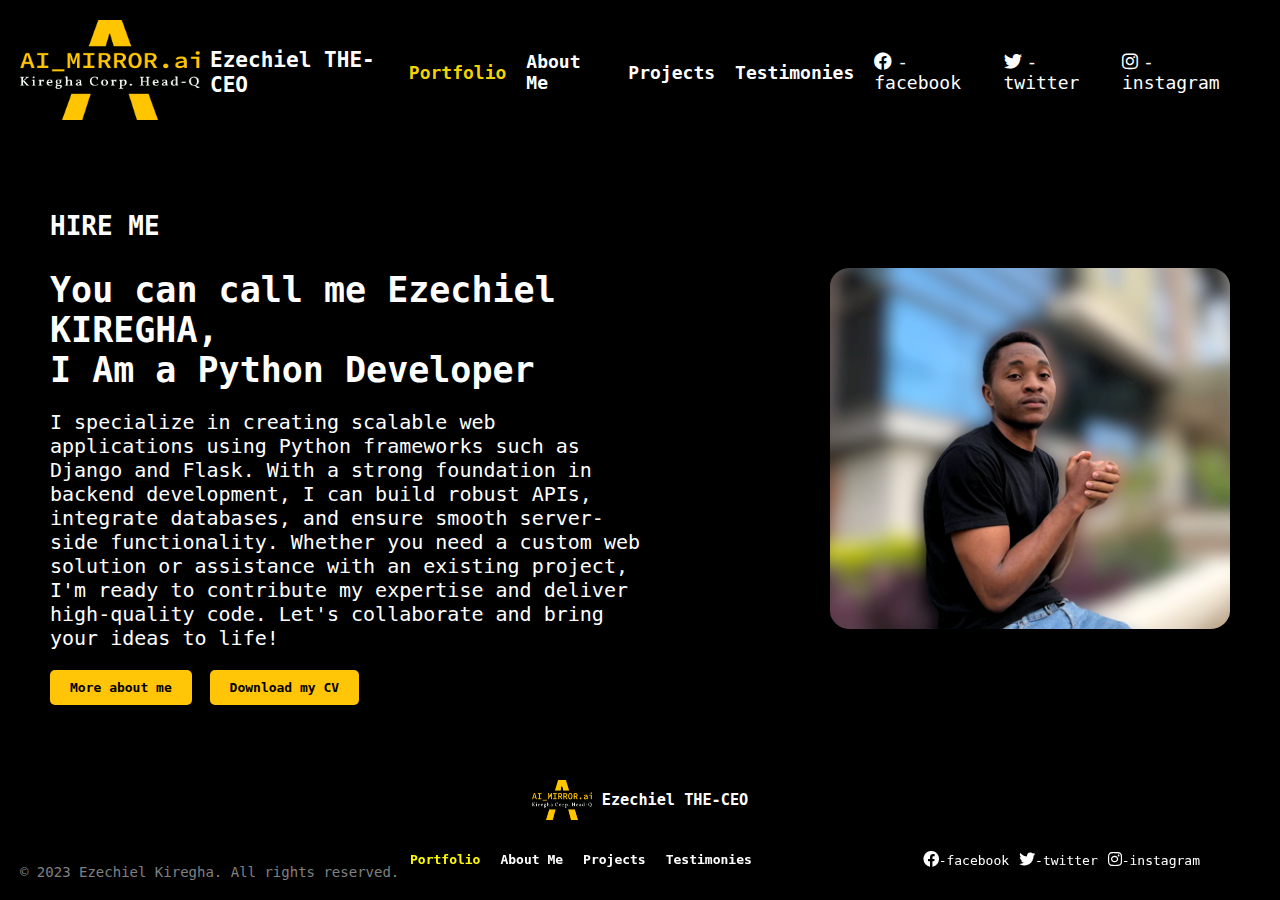
<file: index.html>
<!DOCTYPE html>
<html lang="en">
<head>
    <meta charset="UTF-8">
    <meta name="viewport" content="width=device-width, initial-scale=1.0">
    <title>Ezechiel Kiregha - Portfolio</title>
    <link rel="stylesheet" type="text/css" href="css/styles.css">
    <link rel="stylesheet" href="https://cdnjs.cloudflare.com/ajax/libs/font-awesome/6.0.0-beta3/css/all.min.css">
</head>
<body>
    <nav>
        <ul class="logo-nav">
            <li class="logo"><a href="index.html"><img src="img/bg-logo.png" alt="Python Logo"></a></li>
            <li class="logo-text"><a href="index.html"><H3>Ezechiel THE-CEO</H3></a></li>
        </ul>
        <ul class="main-nav">
            <li class="active"><a href="index.html">Portfolio</a></li>
            <li><a href="about.html">About Me</a></li>
            <li><a href="projects.html">Projects</a></li>
            <li><a href="testimonies.html">Testimonies</a></li>
        </ul>
        <ul class="social-links">
            <li><a href="#"><i class="fab fa-facebook"></i>-facebook</a></li>
            <li><a href="#"><i class="fab fa-twitter"></i>-twitter</a></li>
            <li><a href="#"><i class="fab fa-instagram"></i>-instagram</a></li>
        </ul>
    </nav>
    <main>
        <section id="welcome">
            <div class="welcome-text">
                <h1>HIRE ME</h1>
                <h2>You can call me Ezechiel KIREGHA,<br> I Am a Python Developer</h2>
                <p>I specialize in creating scalable web applications using Python frameworks such as Django and Flask. 
                    With a strong foundation in backend development,
                    I can build robust APIs, integrate databases, and ensure smooth server-side functionality.
                    Whether you need a custom web solution or assistance with an existing project, 
                    I'm ready to contribute my expertise and deliver high-quality code. 
                    Let's collaborate and bring your ideas to life!</p>
                <div class="buttons">
                    <a href="about.html" class="btn">More about me</a>
                    <a href="#" class="btn download">Download my CV</a>
                </div>
            </div>
        <div class="my-picture">
            <img src="img/dev3.png" alt="Profile Picture">
        </div>
        </section>
    </main>
    <footer class="footer-1">
        <div class="footer-left">
          <img src="img/bg-logo.png" alt="Python Logo">
          <H3>Ezechiel THE-CEO</H3>
        </div>
      </footer>
      <main>
        <section id="footer-nav">
            <div class="footer-container">
              <ul class="footer-tabs">
                <li class="active"><a href="index.html">Portfolio</a></li>
                <li><a href="about.html">About Me</a></li>
                <li><a href="projects.html">Projects</a></li>
                <li><a href="testimonies.html">Testimonies</a></li>
              </ul>
              <ul class="foo-links">
                <li><a href="#"><i class="fab fa-facebook"></i>-facebook</a></li>
                <li><a href="#"><i class="fab fa-twitter"></i>-twitter</a></li>
                <li><a href="#"><i class="fab fa-instagram"></i>-instagram</a></li>
              </ul>
            </div>
        </section>
      </main>
      <footer class="footer-2">
        <p class="copyright">© 2023 Ezechiel Kiregha. All rights reserved.</p>
      </footer>
</body>
</html>
</file>
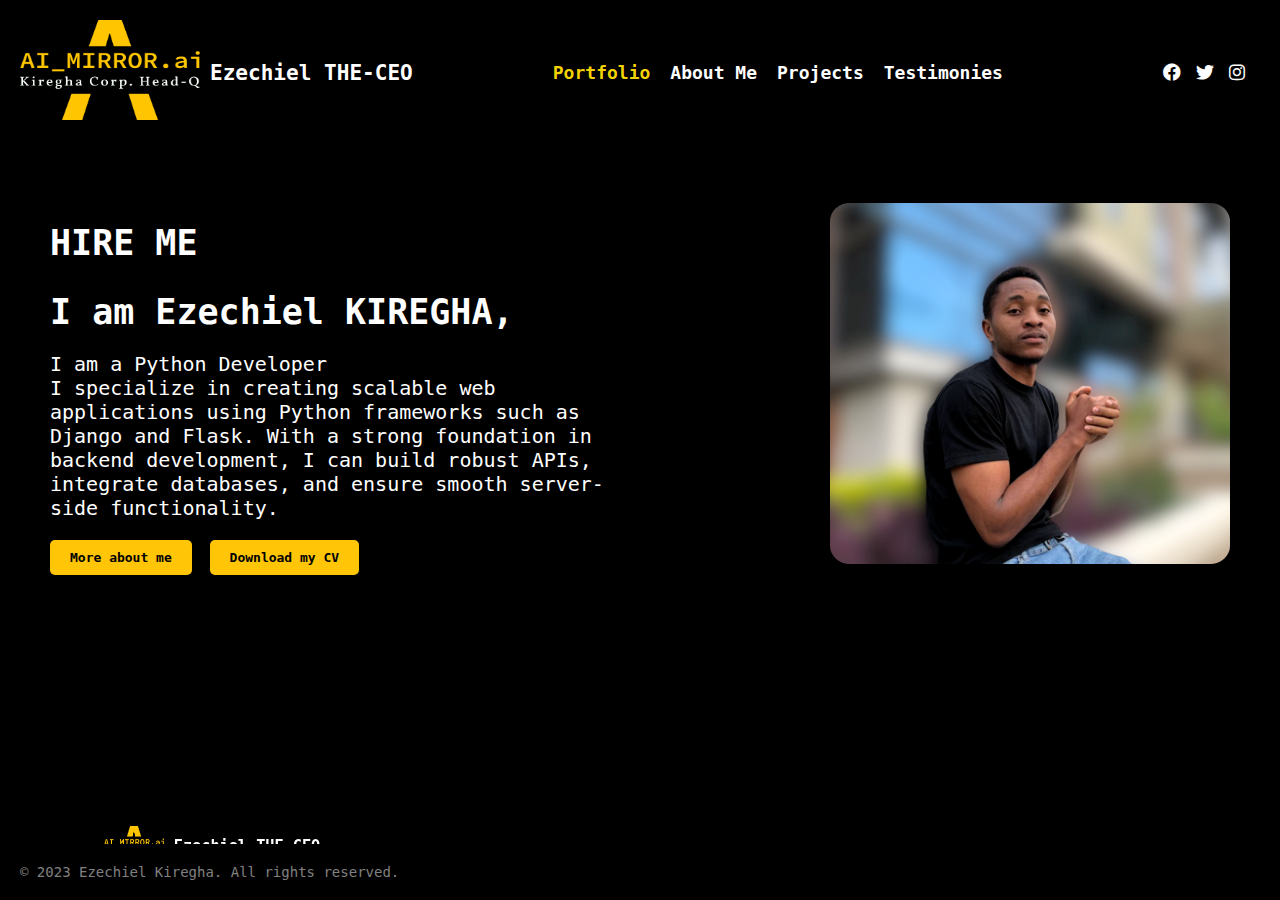
<file: me/index.html>
<!DOCTYPE html>
<html lang="en">
<head>
    <meta charset="UTF-8">
    <meta name="viewport" content="width=device-width, initial-scale=1.0">
    <title>Ezechiel Kiregha - Portfolio</title>
    <link rel="stylesheet" type="text/css" href="css/styles.css">
    <link rel="stylesheet" href="https://cdnjs.cloudflare.com/ajax/libs/font-awesome/6.0.0-beta3/css/all.min.css">
</head>
<body>
    <nav>
        <ul class="logo-nav">
            <li class="logo"><a href="index.html"><img src="img/bg-logo.png" alt="Python Logo"></a></li>
            <li class="logo-text"><a href="index.html"><H3>Ezechiel THE-CEO</H3></a></li>
        </ul>
        <ul class="main-nav">
            <li class="active"><a href="index.html">Portfolio</a></li>
            <li><a href="about.html">About Me</a></li>
            <li><a href="projects.html">Projects</a></li>
            <li><a href="testimonies.html">Testimonies</a></li>
        </ul>
        <ul class="social-links">
            <li><a href="#"><i class="fab fa-facebook"></i></a></li>
            <li><a href="#"><i class="fab fa-twitter"></i></a></li>
            <li><a href="#"><i class="fab fa-instagram"></i></a></li>
        </ul>
    </nav>
    <main>
        <section id="welcome">
            <div class="welcome-text">
                <h2>HIRE ME</h2>
                <h2>I am Ezechiel KIREGHA,</h2>
                <p>I am a Python Developer <br> I specialize in creating scalable web applications using Python frameworks such as Django and Flask. 
                    With a strong foundation in backend development,
                    I can build robust APIs, integrate databases, and ensure smooth server-side functionality.</p>
                <div class="buttons">
                    <a href="about.html" class="btn">More about me</a>
                    <a href="#" class="btn download">Download my CV</a>
                </div>
            </div>
        <div class="my-picture">
            <img src="img/dev3.png" alt="Profile Picture">
        </div>
        </section>
    </main>
    <footer class="foo-1">
        <div class="footer-left">
          <img src="img/bg-logo.png" alt="Python Logo">
          <H3>Ezechiel THE-CEO</H3>
        </div>
    </footer>
    <main>
      <section id="footer-nav">
        <div class="footer-container">
          <ul class="footer-tabs">
            <li class="active"><a href="index.html">Portfolio</a></li>
            <li><a href="about.html">Me</a></li>
            <li><a href="projects.html">Projects</a></li>
            <li><a href="testimonies.html">Testimonies</a></li>
          </ul>
          <ul class="foo-links">
            <li><a href="#"><i class="fab fa-facebook"></i></a></li>
            <li><a href="#"><i class="fab fa-twitter"></i></a></li>
            <li><a href="#"><i class="fab fa-instagram"></i></a></li>
          </ul>
        </div>
      </section>
    </main>
  
    <footer class="foo-2">
      <p class="copyright">© 2023 Ezechiel Kiregha. All rights reserved.</p>
    </footer>
  </body>
</html>
</file>
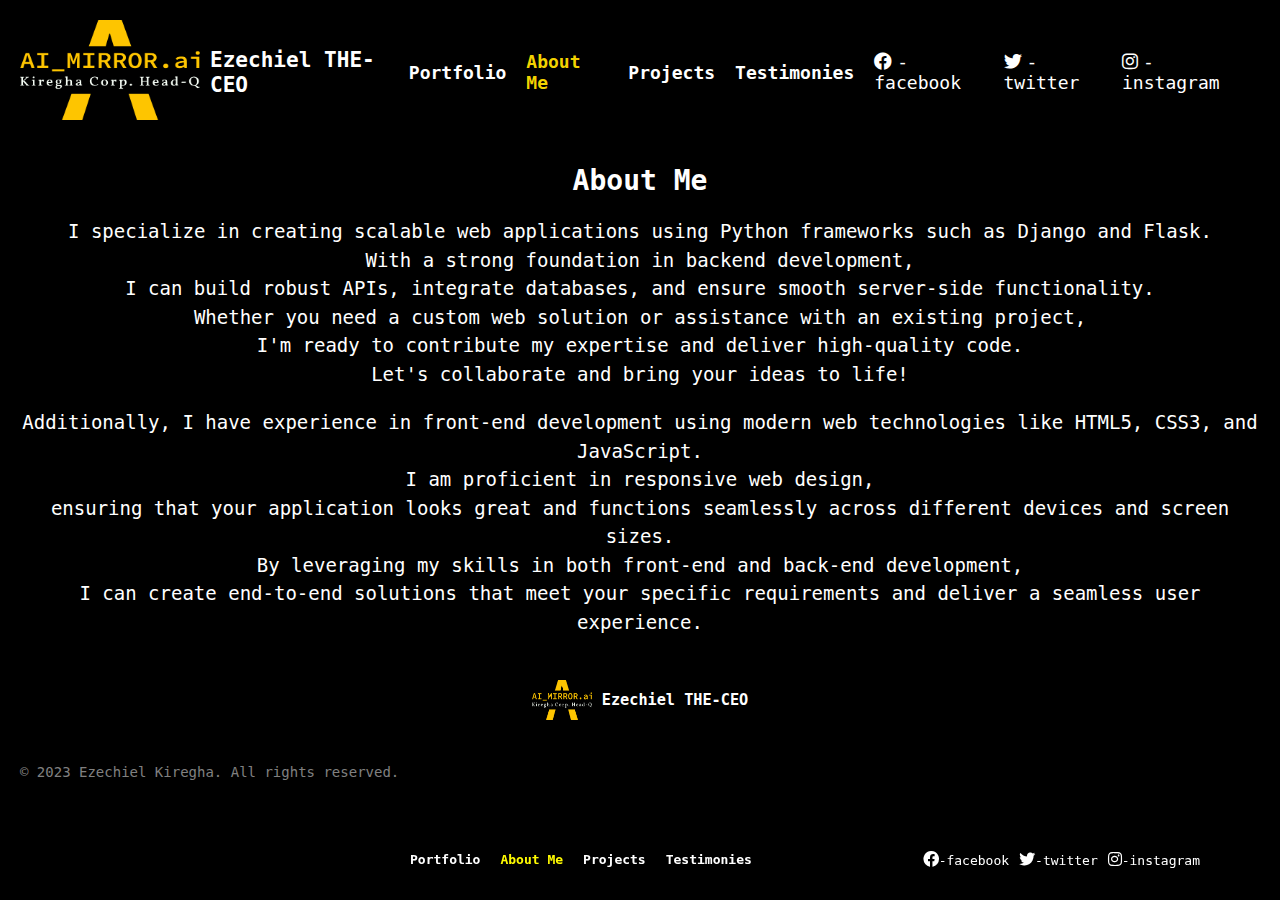
<file: about.html>
<!DOCTYPE html>
<html lang="en">
<head>
    <meta charset="UTF-8">
    <meta name="viewport" content="width=device-width, initial-scale=1.0">
    <title>Ezechiel Kiregha - Portfolio</title>
    <link rel="stylesheet" type="text/css" href="css/styles.css">
    <link rel="stylesheet" href="https://cdnjs.cloudflare.com/ajax/libs/font-awesome/6.0.0-beta3/css/all.min.css">
</head>
<body>
    <nav>
        <ul class="logo-nav">
            <li class="logo"><a href="index.html"><img src="img/bg-logo.png" alt="Python Logo"></a></li>
            <li class="logo-text"><a href="index.html"><H3>Ezechiel THE-CEO</H3></a></li>
        </ul>
        <ul class="main-nav">
            <li ><a href="index.html">Portfolio</a></li>
            <li class="active"><a href="about.html">About Me</a></li>
            <li><a href="projects.html">Projects</a></li>
            <li><a href="testimonies.html">Testimonies</a></li>
        </ul>
        <ul class="social-links">
            <li><a href="#"><i class="fab fa-facebook"></i>-facebook</a></li>
            <li><a href="#"><i class="fab fa-twitter"></i>-twitter</a></li>
            <li><a href="#"><i class="fab fa-instagram"></i>-instagram</a></li>
        </ul>
    </nav>
    <main>
        <div class="about-me">
            <h1>About Me</h1>
            <p class="about-content">
                I specialize in creating scalable web applications using Python frameworks such as Django and Flask.<br>With a strong foundation in backend development, <br>I can build robust APIs, integrate databases, and ensure smooth server-side functionality.<br>Whether you need a custom web solution or assistance with an existing project, <br>I'm ready to contribute my expertise and deliver high-quality code. <br>Let's collaborate and bring your ideas to life!
            </p>
            <p class="about-content">
                Additionally, I have experience in front-end development using modern web technologies like HTML5, CSS3, and JavaScript. <br>I am proficient in responsive web design, <br>ensuring that your application looks great and functions seamlessly across different devices and screen sizes. <br>By leveraging my skills in both front-end and back-end development, <br>I can create end-to-end solutions that meet your specific requirements and deliver a seamless user experience.
            </p>
          </div>
    </main>
    <footer>
        <div class="footer-left">
            <img src="img/bg-logo.png" alt="Python Logo">
            <H3>Ezechiel THE-CEO</H3>
        </div>
    </footer>
    <main>
        <section id="footer-nav">
            <div class="footer-container">
              <ul class="footer-tabs">
                <li><a href="index.html">Portfolio</a></li>
                <li class="active"><a href="about.html">About Me</a></li>
                <li><a href="projects.html">Projects</a></li>
                <li><a href="testimonies.html">Testimonies</a></li>
              </ul>
              <ul class="foo-links">
                <li><a href="#"><i class="fab fa-facebook"></i>-facebook</a></li>
                <li><a href="#"><i class="fab fa-twitter"></i>-twitter</a></li>
                <li><a href="#"><i class="fab fa-instagram"></i>-instagram</a></li>
              </ul>
            </div>
        </section>
      </main>
      
      <footer>
        <p class="copyright">© 2023 Ezechiel Kiregha. All rights reserved.</p>
      </footer>
</body>
</html>
</file>
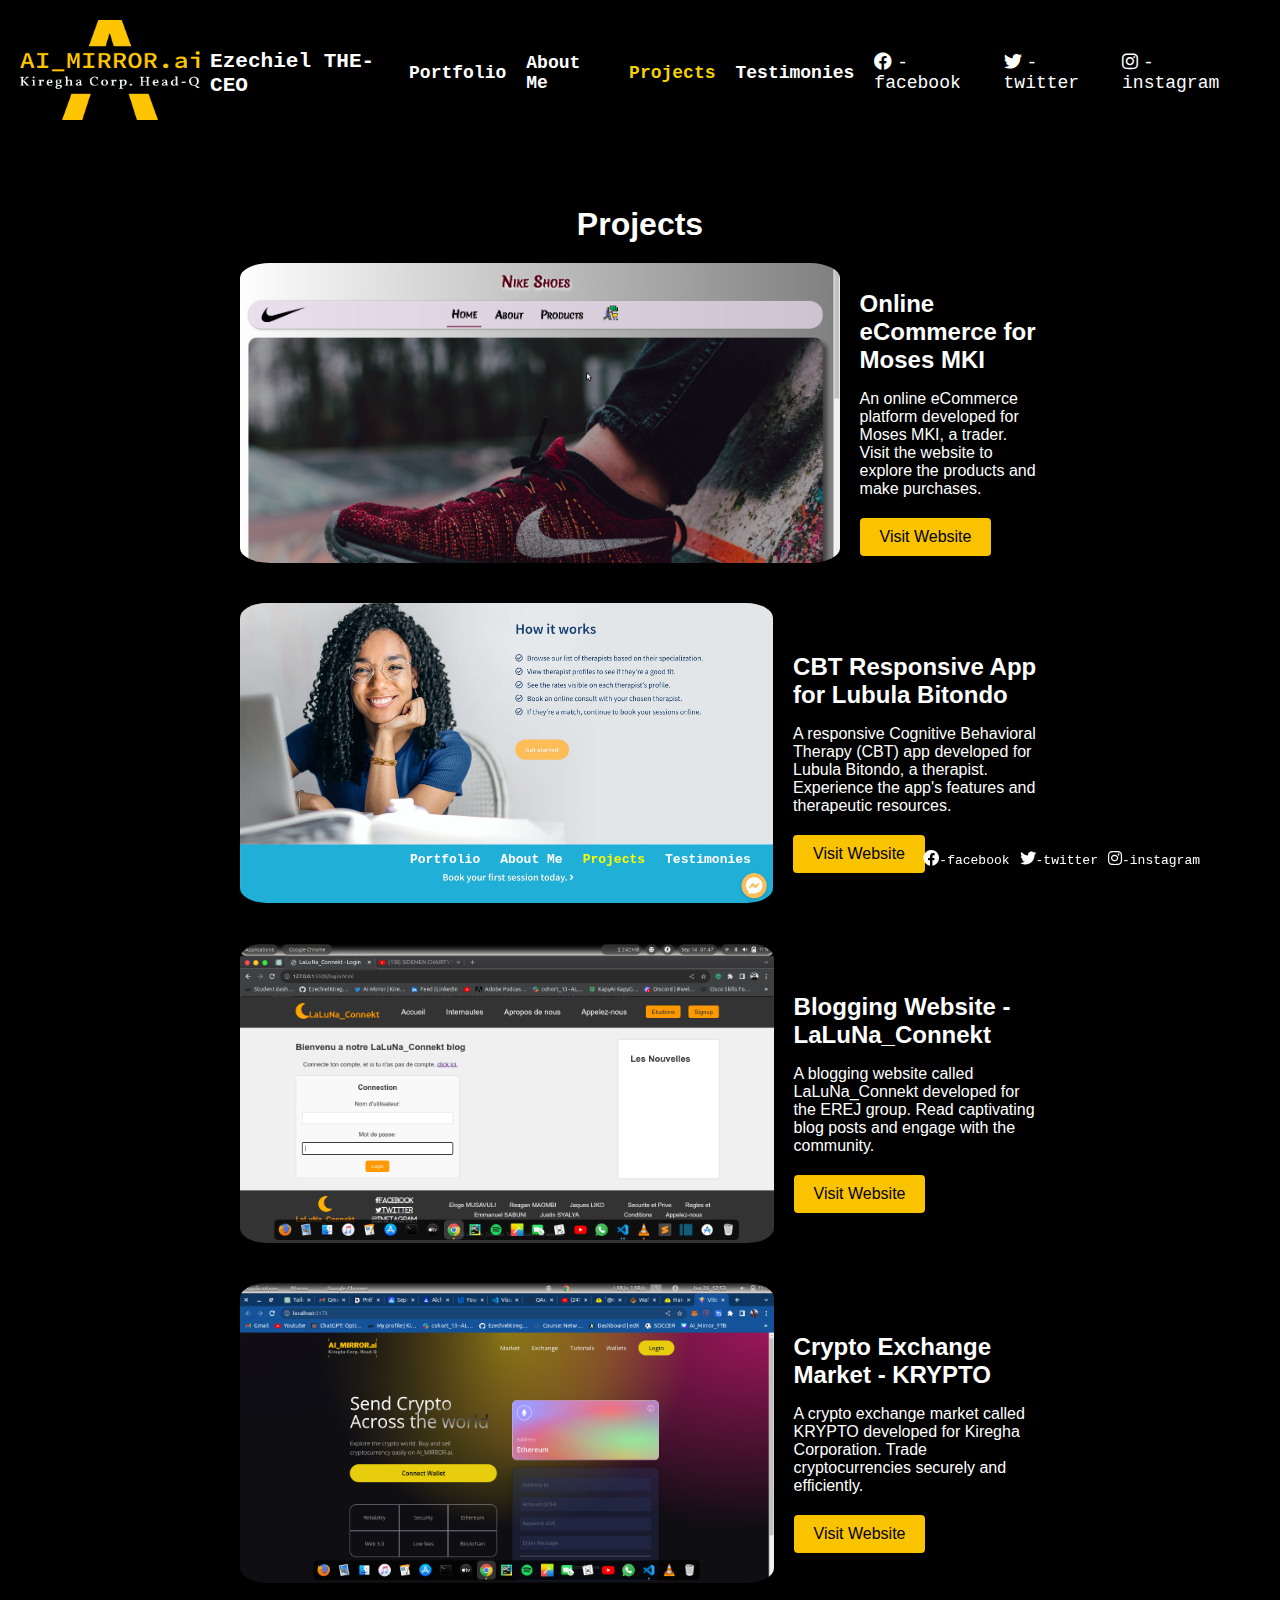
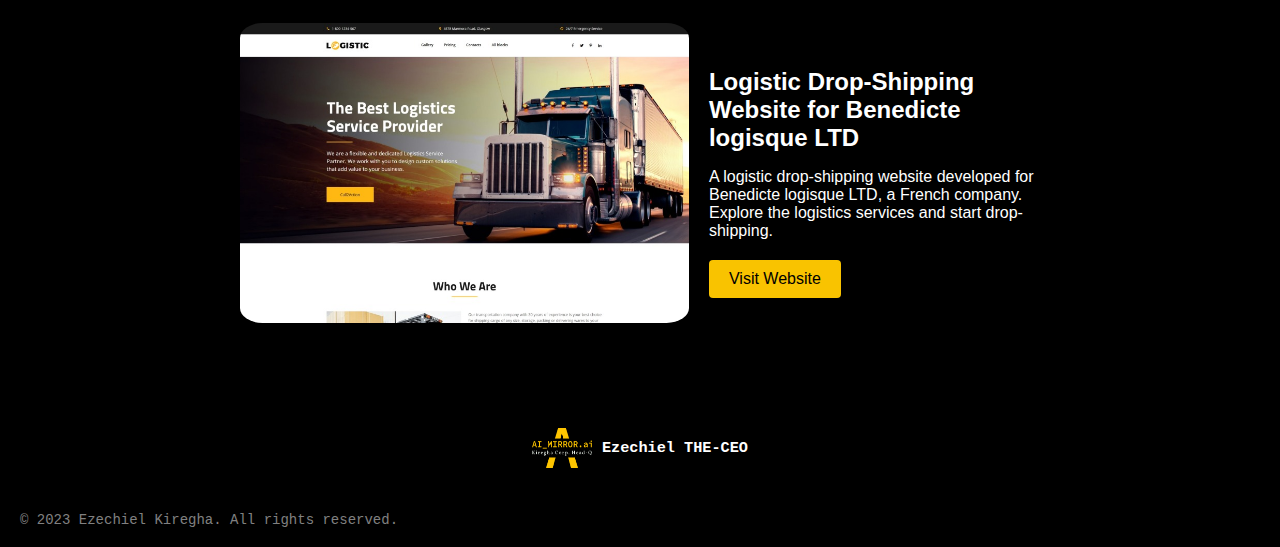
<file: projects.html>
<!DOCTYPE html>
<html lang="en">
<head>
    <meta charset="UTF-8">
    <meta name="viewport" content="width=device-width, initial-scale=1.0">
    <title>Ezechiel Kiregha - Portfolio</title>
    <link rel="stylesheet" type="text/css" href="css/styles.css">
    <link rel="stylesheet" href="https://cdnjs.cloudflare.com/ajax/libs/font-awesome/6.0.0-beta3/css/all.min.css">
</head>
<body>
    <nav>
        <ul class="logo-nav">
            <li class="logo"><a href="index.html"><img src="img/bg-logo.png" alt="Python Logo"></a></li>
            <li class="logo-text"><a href="index.html"><H3>Ezechiel THE-CEO</H3></a></li>
        </ul>
        <ul class="main-nav">
            <li ><a href="index.html">Portfolio</a></li>
            <li><a href="about.html">About Me</a></li>
            <li class="active"><a href="projects.html">Projects</a></li>
            <li><a href="testimonies.html">Testimonies</a></li>
        </ul>
        <ul class="social-links">
            <li><a href="#"><i class="fab fa-facebook"></i>-facebook</a></li>
            <li><a href="#"><i class="fab fa-twitter"></i>-twitter</a></li>
            <li><a href="#"><i class="fab fa-instagram"></i>-instagram</a></li>
        </ul>
    </nav>
    <main class="Main">
        <h1>Projects</h1>
        
        <div class="project">
          <img src="img/mki.png" alt="Moses MKI Project">
          <div class="project-info">
            <h2>Online eCommerce for Moses MKI</h2>
            <p>
              An online eCommerce platform developed for Moses MKI, a trader. Visit the website to explore the products and make purchases.
            </p>
            <a href="#" target="_blank" rel="noopener noreferrer">Visit Website</a>
          </div>
        </div>
        
        <div class="project">
          <img src="img/cbtapp.jpg" alt="Lubula Bitondo Project">
          <div class="project-info">
            <h2>CBT Responsive App for Lubula Bitondo</h2>
            <p>
              A responsive Cognitive Behavioral Therapy (CBT) app developed for Lubula Bitondo, a therapist. Experience the app's features and therapeutic resources.
            </p>
            <a href="#" target="_blank" rel="noopener noreferrer">Visit Website</a>
          </div>
        </div>
        
        <div class="project">
          <img src="img/erej.png" alt="EREJ Project">
          <div class="project-info">
            <h2>Blogging Website - LaLuNa_Connekt</h2>
            <p>
              A blogging website called LaLuNa_Connekt developed for the EREJ group. Read captivating blog posts and engage with the community.
            </p>
            <a href="http://l2iage-groupe2.uaclab.net" target="_blank" rel="noopener noreferrer">Visit Website</a>
          </div>
        </div>
        
        <div class="project">
          <img src="img/krypto.png" alt="Kiregha Corporation Project">
          <div class="project-info">
            <h2>Crypto Exchange Market - KRYPTO</h2>
            <p>
              A crypto exchange market called KRYPTO developed for Kiregha Corporation. Trade cryptocurrencies securely and efficiently.
            </p>
            <a href="#" target="_blank" rel="noopener noreferrer">Visit Website</a>
          </div>
        </div>
        
        <div class="project">
          <img src="img/logistic.jpg" alt="Benedicte logisque LTD Project">
          <div class="project-info">
            <h2>Logistic Drop-Shipping Website for Benedicte logisque LTD</h2>
            <p>
              A logistic drop-shipping website developed for Benedicte logisque LTD, a French company. Explore the logistics services and start drop-shipping.
            </p>
            <a href="#" target="_blank" rel="noopener noreferrer">Visit Website</a>
          </div>
        </div>
        
      </main>
    <footer>
        <div class="footer-left">
            <img src="img/bg-logo.png" alt="Python Logo">
            <H3>Ezechiel THE-CEO</H3>
        </div>
      </footer>
      <main>
        <section id="footer-nav">
            <div class="footer-container">
              <ul class="footer-tabs">
                <li><a href="index.html">Portfolio</a></li>
                <li><a href="about.html">About Me</a></li>
                <li class="active"><a href="#">Projects</a></li>
                <li><a href="testimonies.html">Testimonies</a></li>
              </ul>
              <ul class="foo-links">
                <li><a href="#"><i class="fab fa-facebook"></i>-facebook</a></li>
                <li><a href="#"><i class="fab fa-twitter"></i>-twitter</a></li>
                <li><a href="#"><i class="fab fa-instagram"></i>-instagram</a></li>
              </ul>
            </div>
          </section>
        
        <!-- Rest of your main content goes here -->
      </main>
      
      <footer>
        <p class="copyright">© 2023 Ezechiel Kiregha. All rights reserved.</p>
      </footer>
</body>
</html>
</file>
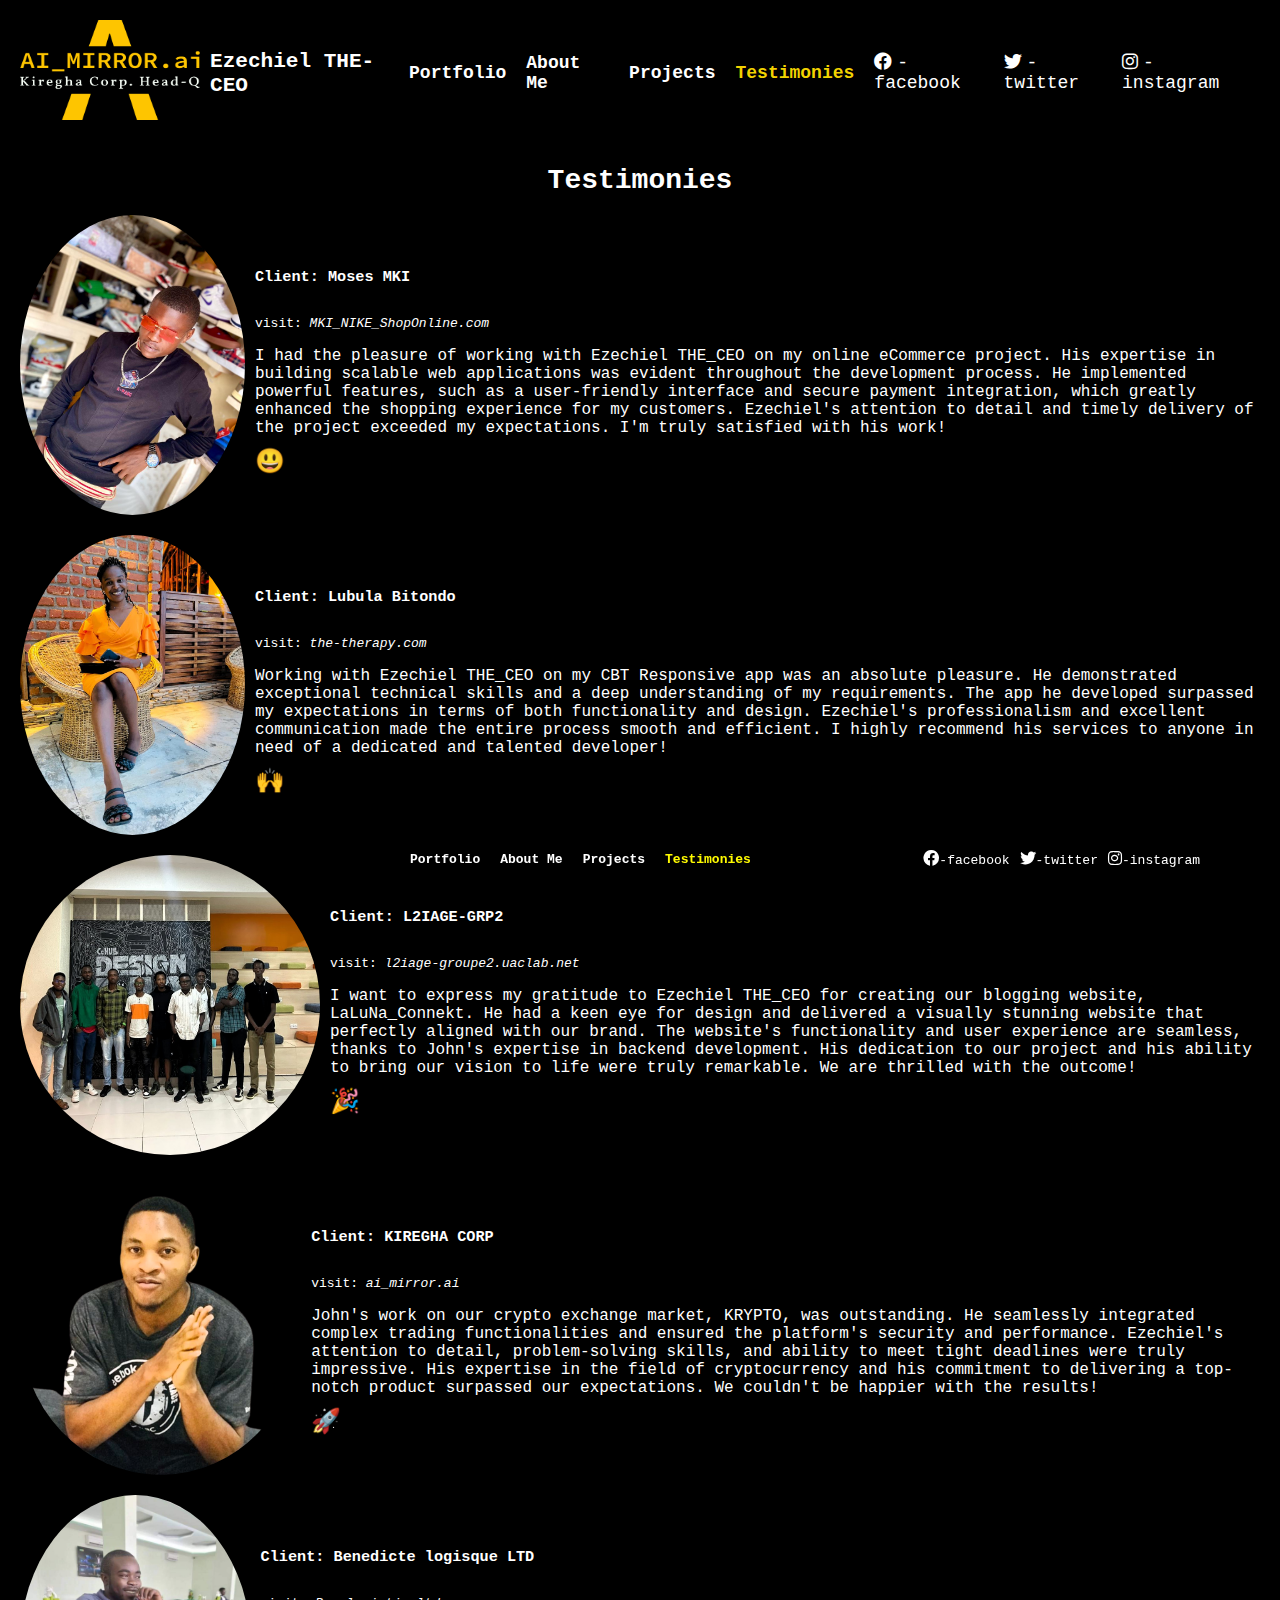
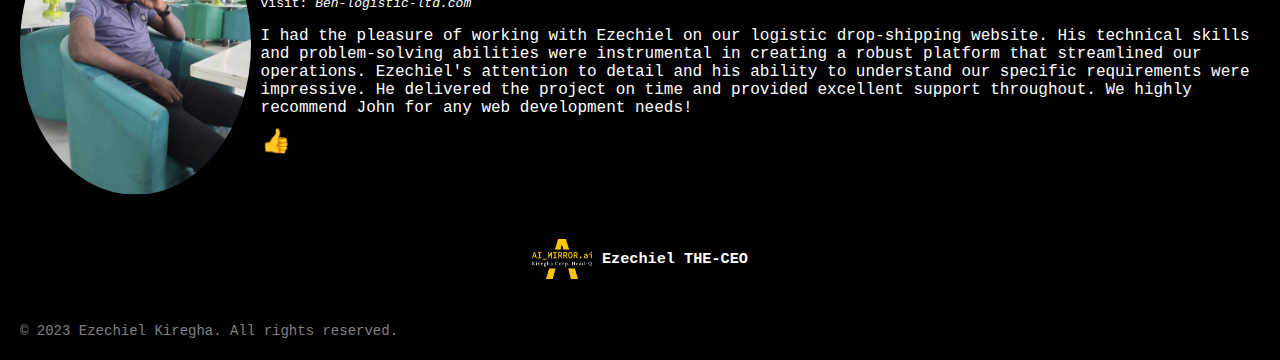
<file: testimonies.html>
<!DOCTYPE html>
<html lang="en">
<head>
    <meta charset="UTF-8">
    <meta name="viewport" content="width=device-width, initial-scale=1.0">
    <title>Ezechiel Kiregha - Portfolio</title>
    <link rel="stylesheet" type="text/css" href="css/styles.css">
    <link rel="stylesheet" href="https://cdnjs.cloudflare.com/ajax/libs/font-awesome/6.0.0-beta3/css/all.min.css">
</head>
<body>
    <nav>
      <ul class="logo-nav">
        <li class="logo"><a href="index.html"><img src="img/bg-logo.png" alt="Python Logo"></a></li>
        <li class="logo-text"><a href="index.html"><H3>Ezechiel THE-CEO</H3></a></li>
      </ul>
      <ul class="main-nav">
          <li ><a href="index.html">Portfolio</a></li>
          <li><a href="about.html">About Me</a></li>
          <li><a href="projects.html">Projects</a></li>
          <li class="active"><a href="testimonies.html">Testimonies</a></li>
      </ul>
      <ul class="social-links">
          <li><a href="#"><i class="fab fa-facebook"></i>-facebook</a></li>
          <li><a href="#"><i class="fab fa-twitter"></i>-twitter</a></li>
          <li><a href="#"><i class="fab fa-instagram"></i>-instagram</a></li>
      </ul>
    </nav>
    <main>
        <div class="testimonies">
          <h1>Testimonies</h1>
          
          <div class="testimonial">
            <img src="img/moses.jpg" alt="Moses MKI">
            <div class="testimonial-content">
              <h3>Client: Moses MKI </h3><br><a href="">visit: <i>MKI_NIKE_ShopOnline.com</i></a>
              <p>
                I had the pleasure of working with Ezechiel THE_CEO on my online eCommerce project. His expertise in building scalable web applications was evident throughout the development process. He implemented powerful features, such as a user-friendly interface and secure payment integration, which greatly enhanced the shopping experience for my customers. Ezechiel's attention to detail and timely delivery of the project exceeded my expectations. I'm truly satisfied with his work!
              </p>
              <div class="feelings">
                <span>😃</span>
              </div>
            </div>
          </div>
          
          <div class="testimonial">
            <img src="img/cbt_lubula.jpg" alt="Micheline EVA">
            <div class="testimonial-content">
              <h3>Client: Lubula Bitondo </h3><br><a href="">visit: <i>the-therapy.com</i></a>
              <p>
                Working with Ezechiel THE_CEO on my CBT Responsive app was an absolute pleasure. He demonstrated exceptional technical skills and a deep understanding of my requirements. The app he developed surpassed my expectations in terms of both functionality and design. Ezechiel's professionalism and excellent communication made the entire process smooth and efficient. I highly recommend his services to anyone in need of a dedicated and talented developer!
              </p>
              <div class="feelings">
                <span>🙌</span>
              </div>
            </div>
          </div>
          
          <div class="testimonial">
            <img src="img/erej.jpg" alt="EREJ">
            <div class="testimonial-content">
              <h3>Client: L2IAGE-GRP2 </h3><br><a href="">visit: <i>l2iage-groupe2.uaclab.net</i></a>
              <p>
                I want to express my gratitude to Ezechiel THE_CEO for creating our blogging website, LaLuNa_Connekt. He had a keen eye for design and delivered a visually stunning website that perfectly aligned with our brand. The website's functionality and user experience are seamless, thanks to John's expertise in backend development. His dedication to our project and his ability to bring our vision to life were truly remarkable. We are thrilled with the outcome!
              </p>
              <div class="feelings">
                <span>🎉</span>
              </div>
            </div>
          </div>
          
          <div class="testimonial">
            <img src="img/dev.png" alt="Kiregha Corporation">
            <div class="testimonial-content">
              <h3>Client: KIREGHA CORP </h3><br><a href="">visit: <i>ai_mirror.ai</i></a>
              <p>
                John's work on our crypto exchange market, KRYPTO, was outstanding. He seamlessly integrated complex trading functionalities and ensured the platform's security and performance. Ezechiel's attention to detail, problem-solving skills, and ability to meet tight deadlines were truly impressive. His expertise in the field of cryptocurrency and his commitment to delivering a top-notch product surpassed our expectations. We couldn't be happier with the results!
              </p>
              <div class="feelings">
                <span>🚀</span>
              </div>
            </div>
          </div>
          
          <div class="testimonial">
            <img src="img/ben_logistic.jpg" alt="Benedicte logisque LTD">
            <div class="testimonial-content">
              <h3>Client: Benedicte logisque LTD</h3><br><a href="">visit: <i>Ben-logistic-ltd.com</i></a>
              <p>
                I had the pleasure of working with Ezechiel on our logistic drop-shipping website. His technical skills and problem-solving abilities were instrumental in creating a robust platform that streamlined our operations. Ezechiel's attention to detail and his ability to understand our specific requirements were impressive. He delivered the project on time and provided excellent support throughout. We highly recommend John for any web development needs!
              </p>
              <div class="feelings">
                <span>👍</span>
              </div>
            </div>
          </div>
          
        </div>
      </main>
    <footer>
        <div class="footer-left">
          <img src="img/bg-logo.png" alt="Python Logo">
          <H3>Ezechiel THE-CEO</H3>
        </div>
      </footer>
      <main>
        <section id="footer-nav">
          <div class="footer-container">
            <ul class="footer-tabs">
              <li><a href="index.html">Portfolio</a></li>
              <li><a href="about.html">About Me</a></li>
              <li><a href="projects.html">Projects</a></li>
              <li class="active"><a href="testimonies.html">Testimonies</a></li>
            </ul>
            <ul class="foo-links">
              <li><a href="#"><i class="fab fa-facebook"></i>-facebook</a></li>
              <li><a href="#"><i class="fab fa-twitter"></i>-twitter</a></li>
              <li><a href="#"><i class="fab fa-instagram"></i>-instagram</a></li>
            </ul>
          </div>
      </section>
        
        <!-- Rest of your main content goes here -->
      </main>
      
      <footer>
        <p class="copyright">© 2023 Ezechiel Kiregha. All rights reserved.</p>
      </footer>
</body>
</html>
</file>
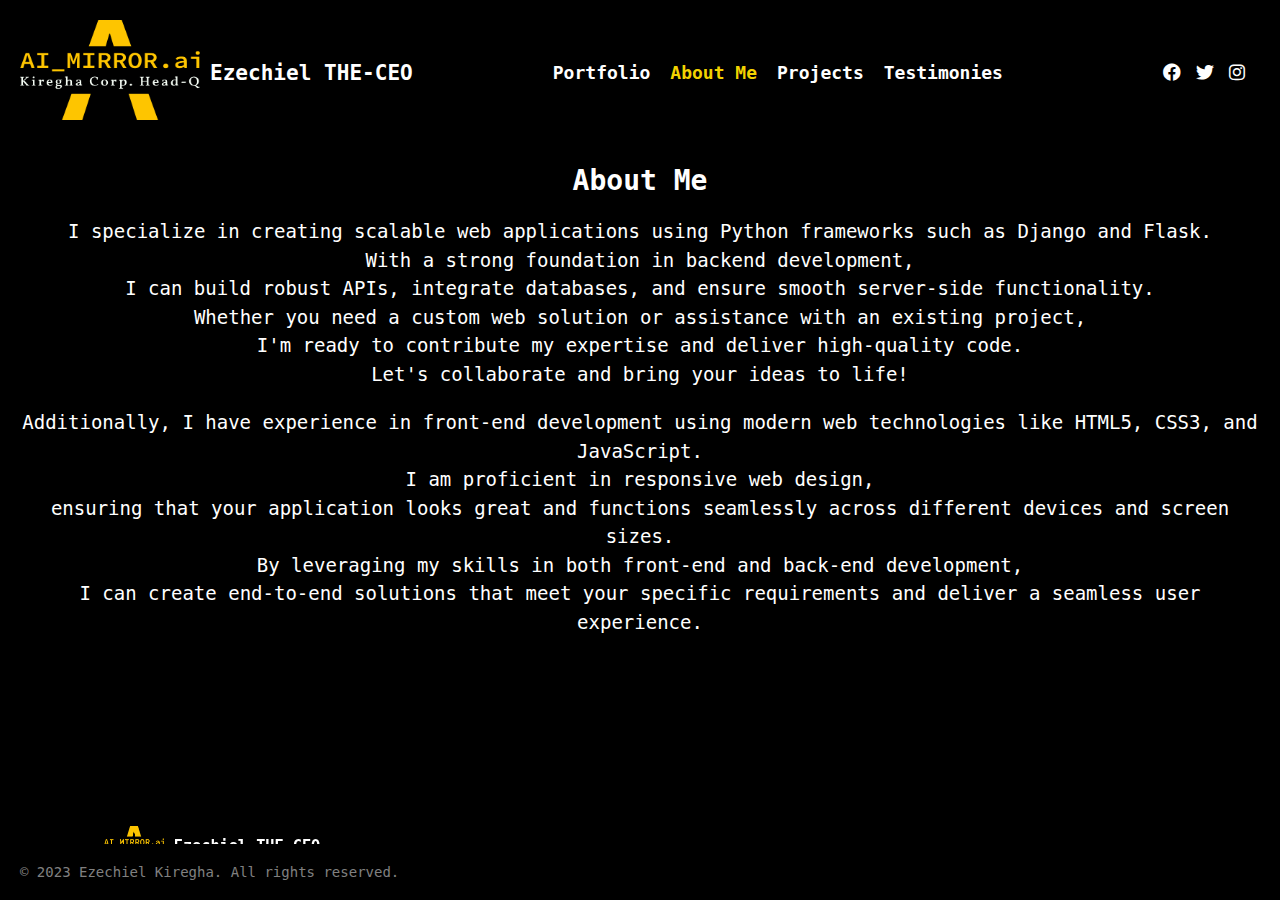
<file: me/about.html>
<!DOCTYPE html>
<html lang="en">
<head>
    <meta charset="UTF-8">
    <meta name="viewport" content="width=device-width, initial-scale=1.0">
    <title>Ezechiel Kiregha - Portfolio</title>
    <link rel="stylesheet" type="text/css" href="css/styles.css">
    <link rel="stylesheet" href="https://cdnjs.cloudflare.com/ajax/libs/font-awesome/6.0.0-beta3/css/all.min.css">
</head>
<body>
    <nav>
        <ul class="logo-nav">
            <li class="logo"><a href="index.html"><img src="img/bg-logo.png" alt="Python Logo"></a></li>
            <li class="logo-text"><a href="index.html"><H3>Ezechiel THE-CEO</H3></a></li>
        </ul>
        <ul class="main-nav">
            <li ><a href="index.html">Portfolio</a></li>
            <li class="active"><a href="about.html">About Me</a></li>
            <li><a href="projects.html">Projects</a></li>
            <li><a href="testimonies.html">Testimonies</a></li>
        </ul>
        <ul class="social-links">
            <li><a href="#"><i class="fab fa-facebook"></i></a></li>
            <li><a href="#"><i class="fab fa-twitter"></i></a></li>
            <li><a href="#"><i class="fab fa-instagram"></i></a></li>
        </ul>
    </nav>
    <main>
        <div class="about-me">
            <h1>About Me</h1>
            <p class="about-content">
                I specialize in creating scalable web applications using Python frameworks such as Django and Flask.<br>With a strong foundation in backend development, <br>I can build robust APIs, integrate databases, and ensure smooth server-side functionality.<br>Whether you need a custom web solution or assistance with an existing project, <br>I'm ready to contribute my expertise and deliver high-quality code. <br>Let's collaborate and bring your ideas to life!
            </p>
            <p class="about-content">
                Additionally, I have experience in front-end development using modern web technologies like HTML5, CSS3, and JavaScript. <br>I am proficient in responsive web design, <br>ensuring that your application looks great and functions seamlessly across different devices and screen sizes. <br>By leveraging my skills in both front-end and back-end development, <br>I can create end-to-end solutions that meet your specific requirements and deliver a seamless user experience.
            </p>
          </div>
    </main>
    <footer class="foo-1">
        <div class="footer-left">
          <img src="img/bg-logo.png" alt="Python Logo">
          <H3>Ezechiel THE-CEO</H3>
        </div>
    </footer>
    <main>
      <section id="footer-nav">
        <div class="footer-container">
          <ul class="footer-tabs">
            <li class="active"><a href="index.html">Portfolio</a></li>
            <li><a href="about.html">Me</a></li>
            <li><a href="projects.html">Projects</a></li>
            <li><a href="testimonies.html">Testimonies</a></li>
          </ul>
          <ul class="foo-links">
            <li><a href="#"><i class="fab fa-facebook"></i></a></li>
            <li><a href="#"><i class="fab fa-twitter"></i></a></li>
            <li><a href="#"><i class="fab fa-instagram"></i></a></li>
          </ul>
        </div>
      </section>
    </main>
  
    <footer class="foo-2">
      <p class="copyright">© 2023 Ezechiel Kiregha. All rights reserved.</p>
    </footer>
</body>
</html>
</file>
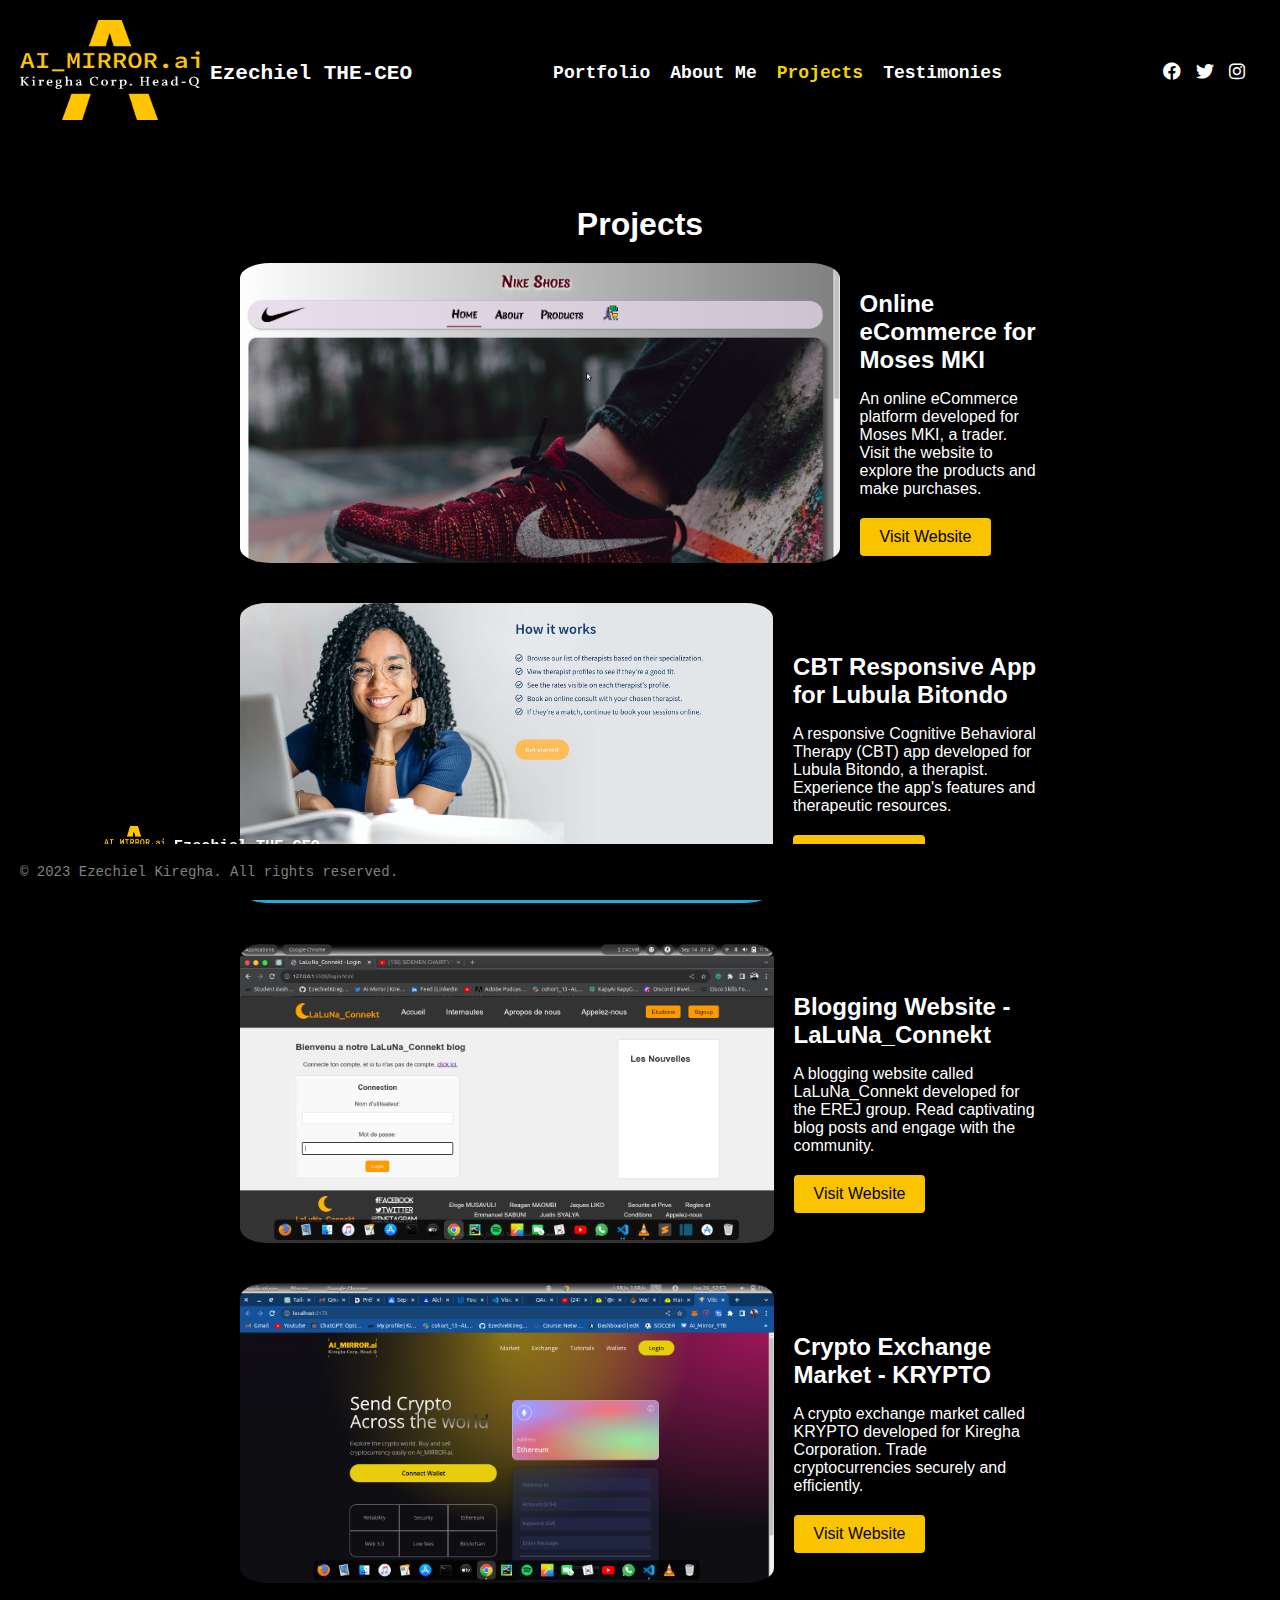
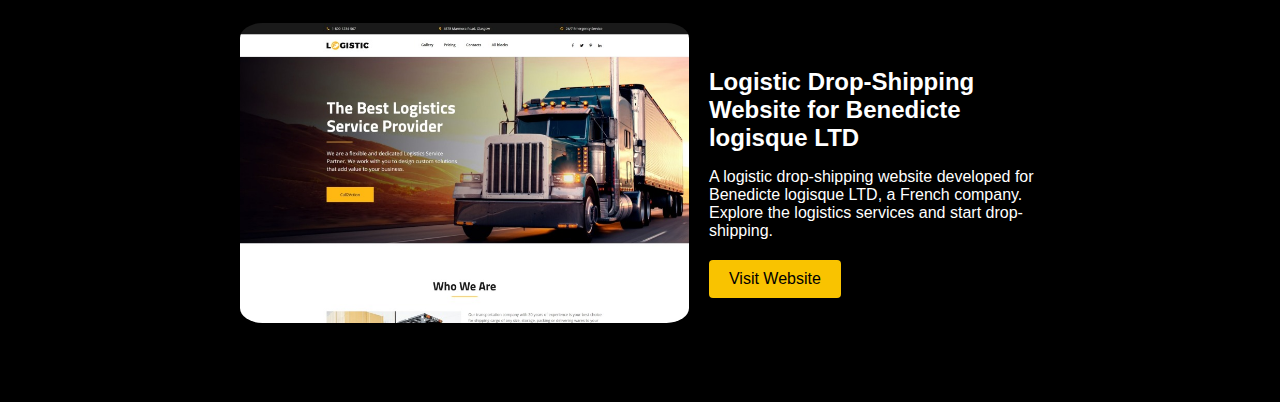
<file: me/projects.html>
<!DOCTYPE html>
<html lang="en">
<head>
    <meta charset="UTF-8">
    <meta name="viewport" content="width=device-width, initial-scale=1.0">
    <title>Ezechiel Kiregha - Portfolio</title>
    <link rel="stylesheet" type="text/css" href="css/styles.css">
    <link rel="stylesheet" href="https://cdnjs.cloudflare.com/ajax/libs/font-awesome/6.0.0-beta3/css/all.min.css">
</head>
<body>
    <nav>
        <ul class="logo-nav">
            <li class="logo"><a href="index.html"><img src="img/bg-logo.png" alt="THE-CEO Logo"></a></li>
            <li class="logo-text"><a href="index.html"><H3>Ezechiel THE-CEO</H3></a></li>
        </ul>
        <ul class="main-nav">
            <li ><a href="index.html">Portfolio</a></li>
            <li><a href="about.html">About Me</a></li>
            <li class="active"><a href="projects.html">Projects</a></li>
            <li><a href="testimonies.html">Testimonies</a></li>
        </ul>
        <ul class="social-links">
            <li><a href="#"><i class="fab fa-facebook"></i></a></li>
            <li><a href="#"><i class="fab fa-twitter"></i></a></li>
            <li><a href="#"><i class="fab fa-instagram"></i></a></li>
        </ul>
    </nav>
    <main class="Main">
        <h1>Projects</h1>
        
        <div class="project">
          <img src="img/mki.png" alt="Moses MKI Project">
          <div class="project-info">
            <h2>Online eCommerce for Moses MKI</h2>
            <p>
              An online eCommerce platform developed for Moses MKI, a trader. Visit the website to explore the products and make purchases.
            </p>
            <a href="#" target="_blank" rel="noopener noreferrer">Visit Website</a>
          </div>
        </div>
        
        <div class="project">
          <img src="img/cbtapp.jpg" alt="Lubula Bitondo Project">
          <div class="project-info">
            <h2>CBT Responsive App for Lubula Bitondo</h2>
            <p>
              A responsive Cognitive Behavioral Therapy (CBT) app developed for Lubula Bitondo, a therapist. Experience the app's features and therapeutic resources.
            </p>
            <a href="#" target="_blank" rel="noopener noreferrer">Visit Website</a>
          </div>
        </div>
        
        <div class="project">
          <img src="img/erej.png" alt="EREJ Project">
          <div class="project-info">
            <h2>Blogging Website - LaLuNa_Connekt</h2>
            <p>
              A blogging website called LaLuNa_Connekt developed for the EREJ group. Read captivating blog posts and engage with the community.
            </p>
            <a href="http://l2iage-groupe2.uaclab.net" target="_blank" rel="noopener noreferrer">Visit Website</a>
          </div>
        </div>
        
        <div class="project">
          <img src="img/krypto.png" alt="Kiregha Corporation Project">
          <div class="project-info">
            <h2>Crypto Exchange Market - KRYPTO</h2>
            <p>
              A crypto exchange market called KRYPTO developed for Kiregha Corporation. Trade cryptocurrencies securely and efficiently.
            </p>
            <a href="#" target="_blank" rel="noopener noreferrer">Visit Website</a>
          </div>
        </div>
        
        <div class="project">
          <img src="img/logistic.jpg" alt="Benedicte logisque LTD Project">
          <div class="project-info">
            <h2>Logistic Drop-Shipping Website for Benedicte logisque LTD</h2>
            <p>
              A logistic drop-shipping website developed for Benedicte logisque LTD, a French company. Explore the logistics services and start drop-shipping.
            </p>
            <a href="#" target="_blank" rel="noopener noreferrer">Visit Website</a>
          </div>
        </div>
        
      </main>
      <footer class="foo-1">
        <div class="footer-left">
          <img src="img/bg-logo.png" alt="Python Logo">
          <H3>Ezechiel THE-CEO</H3>
        </div>
    </footer>
    <main>
      <section id="footer-nav">
        <div class="footer-container">
          <ul class="footer-tabs">
            <li class="active"><a href="index.html">Portfolio</a></li>
            <li><a href="about.html">Me</a></li>
            <li><a href="projects.html">Projects</a></li>
            <li><a href="testimonies.html">Testimonies</a></li>
          </ul>
          <ul class="foo-links">
            <li><a href="#"><i class="fab fa-facebook"></i></a></li>
            <li><a href="#"><i class="fab fa-twitter"></i></a></li>
            <li><a href="#"><i class="fab fa-instagram"></i></a></li>
          </ul>
        </div>
      </section>
    </main>
  
    <footer class="foo-2">
      <p class="copyright">© 2023 Ezechiel Kiregha. All rights reserved.</p>
    </footer>
</body>
</html>
</file>
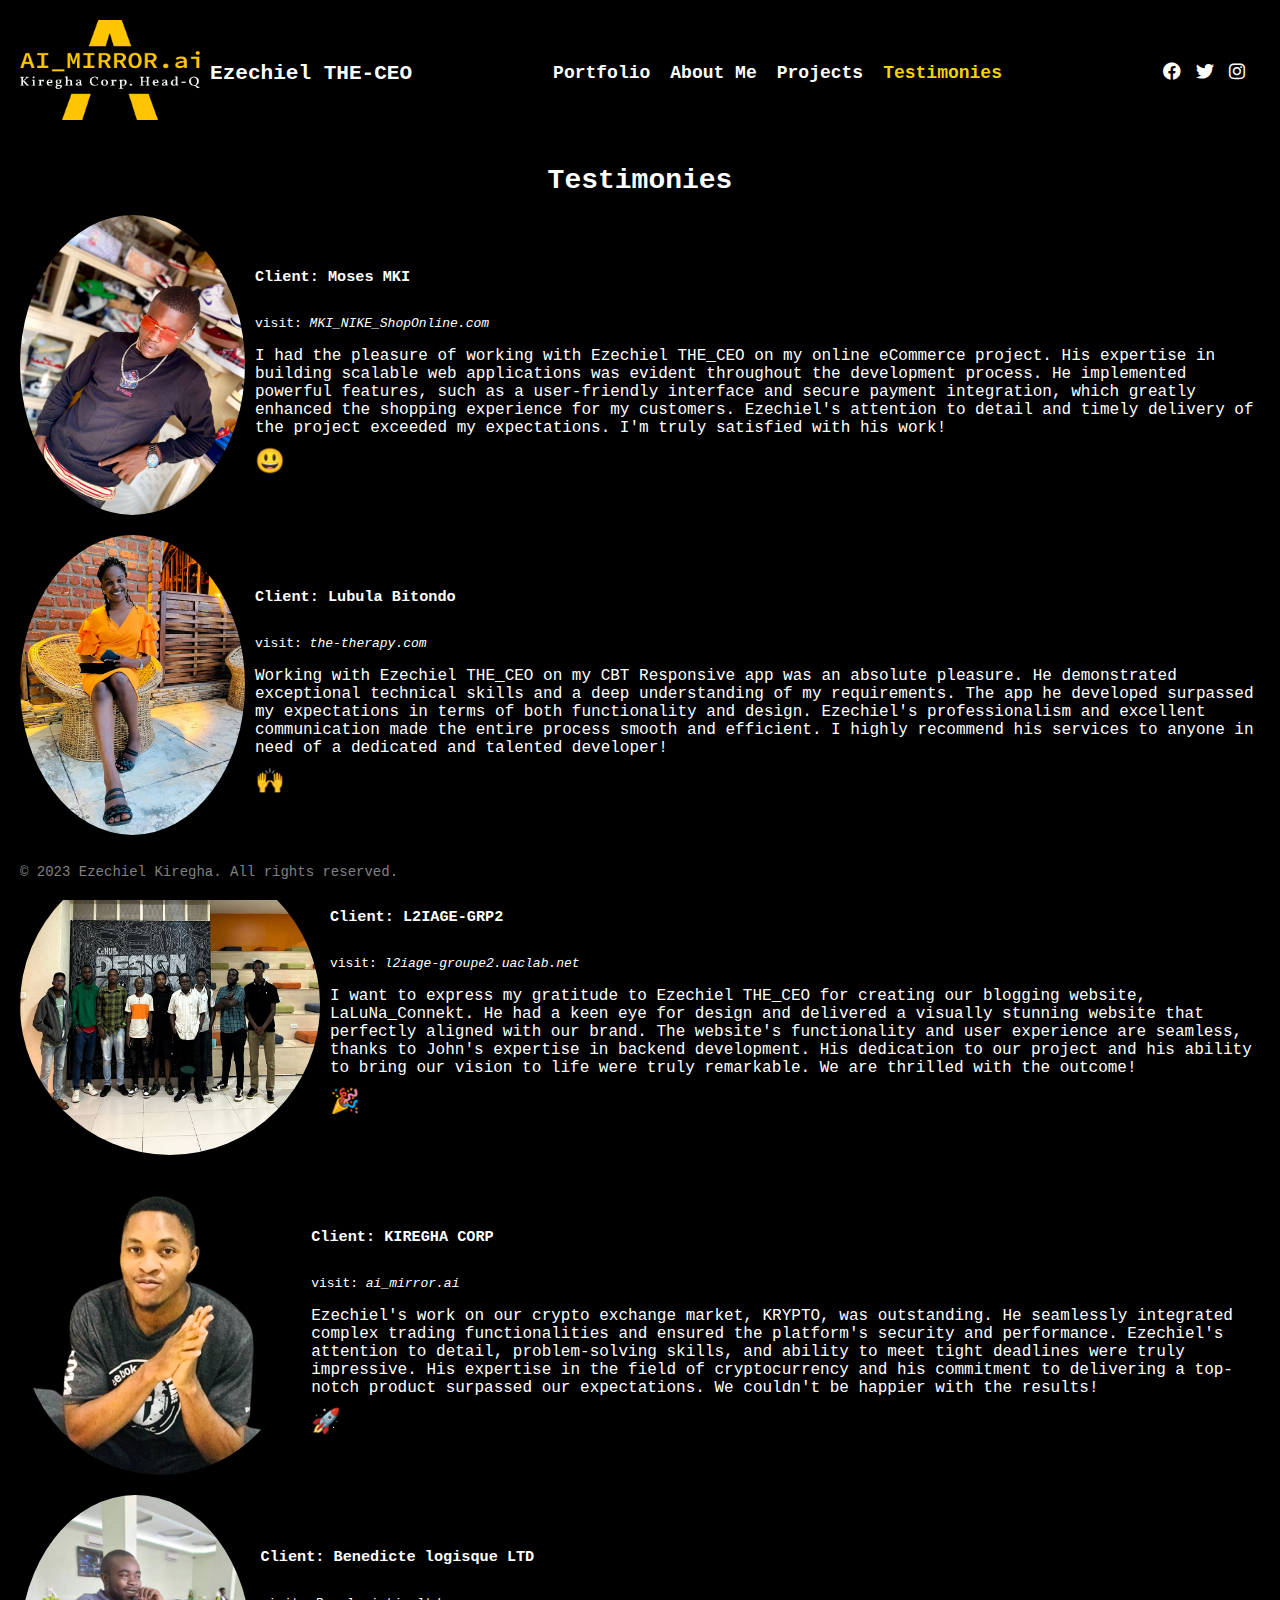
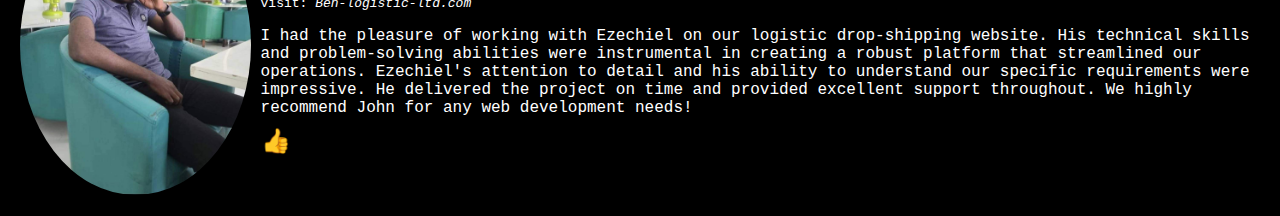
<file: me/testimonies.html>
<!DOCTYPE html>
<html lang="en">
<head>
    <meta charset="UTF-8">
    <meta name="viewport" content="width=device-width, initial-scale=1.0">
    <title>Ezechiel Kiregha - Portfolio</title>
    <link rel="stylesheet" type="text/css" href="css/styles.css">
    <link rel="stylesheet" href="https://cdnjs.cloudflare.com/ajax/libs/font-awesome/6.0.0-beta3/css/all.min.css">
</head>
<body>
    <nav>
      <ul class="logo-nav">
        <li class="logo"><a href="index.html"><img src="img/bg-logo.png" alt="Python Logo"></a></li>
        <li class="logo-text"><a href="index.html"><H3>Ezechiel THE-CEO</H3></a></li>
      </ul>
      <ul class="main-nav">
          <li ><a href="index.html">Portfolio</a></li>
          <li><a href="about.html">About Me</a></li>
          <li><a href="projects.html">Projects</a></li>
          <li class="active"><a href="testimonies.html">Testimonies</a></li>
      </ul>
      <ul class="social-links">
          <li><a href="#"><i class="fab fa-facebook"></i></a></li>
          <li><a href="#"><i class="fab fa-twitter"></i></a></li>
          <li><a href="#"><i class="fab fa-instagram"></i></a></li>
      </ul>
    </nav>
    <main>
        <div class="testimonies">
          <h1>Testimonies</h1>
          
          <div class="testimonial">
            <img src="img/moses.jpg" alt="Moses MKI">
            <div class="testimonial-content">
              <h3>Client: Moses MKI </h3><br><a href="">visit: <i>MKI_NIKE_ShopOnline.com</i></a>
              <p>
                I had the pleasure of working with Ezechiel THE_CEO on my online eCommerce project. His expertise in building scalable web applications was evident throughout the development process. He implemented powerful features, such as a user-friendly interface and secure payment integration, which greatly enhanced the shopping experience for my customers. Ezechiel's attention to detail and timely delivery of the project exceeded my expectations. I'm truly satisfied with his work!
              </p>
              <div class="feelings">
                <span>😃</span>
              </div>
            </div>
          </div>
          
          <div class="testimonial">
            <img src="img/cbt_lubula.jpg" alt="Micheline EVA">
            <div class="testimonial-content">
              <h3>Client: Lubula Bitondo </h3><br><a href="">visit: <i>the-therapy.com</i></a>
              <p>
                Working with Ezechiel THE_CEO on my CBT Responsive app was an absolute pleasure. He demonstrated exceptional technical skills and a deep understanding of my requirements. The app he developed surpassed my expectations in terms of both functionality and design. Ezechiel's professionalism and excellent communication made the entire process smooth and efficient. I highly recommend his services to anyone in need of a dedicated and talented developer!
              </p>
              <div class="feelings">
                <span>🙌</span>
              </div>
            </div>
          </div>
          
          <div class="testimonial">
            <img src="img/erej.jpg" alt="EREJ">
            <div class="testimonial-content">
              <h3>Client: L2IAGE-GRP2 </h3><br><a href="">visit: <i>l2iage-groupe2.uaclab.net</i></a>
              <p>
                I want to express my gratitude to Ezechiel THE_CEO for creating our blogging website, LaLuNa_Connekt. He had a keen eye for design and delivered a visually stunning website that perfectly aligned with our brand. The website's functionality and user experience are seamless, thanks to John's expertise in backend development. His dedication to our project and his ability to bring our vision to life were truly remarkable. We are thrilled with the outcome!
              </p>
              <div class="feelings">
                <span>🎉</span>
              </div>
            </div>
          </div>
          
          <div class="testimonial">
            <img src="img/dev.png" alt="Kiregha Corporation">
            <div class="testimonial-content">
              <h3>Client: KIREGHA CORP </h3><br><a href="">visit: <i>ai_mirror.ai</i></a>
              <p>
                Ezechiel's work on our crypto exchange market, KRYPTO, was outstanding. He seamlessly integrated complex trading functionalities and ensured the platform's security and performance. Ezechiel's attention to detail, problem-solving skills, and ability to meet tight deadlines were truly impressive. His expertise in the field of cryptocurrency and his commitment to delivering a top-notch product surpassed our expectations. We couldn't be happier with the results!
              </p>
              <div class="feelings">
                <span>🚀</span>
              </div>
            </div>
          </div>
          
          <div class="testimonial">
            <img src="img/ben_logistic.jpg" alt="Benedicte logisque LTD">
            <div class="testimonial-content">
              <h3>Client: Benedicte logisque LTD</h3><br><a href="">visit: <i>Ben-logistic-ltd.com</i></a>
              <p>
                I had the pleasure of working with Ezechiel on our logistic drop-shipping website. His technical skills and problem-solving abilities were instrumental in creating a robust platform that streamlined our operations. Ezechiel's attention to detail and his ability to understand our specific requirements were impressive. He delivered the project on time and provided excellent support throughout. We highly recommend John for any web development needs!
              </p>
              <div class="feelings">
                <span>👍</span>
              </div>
            </div>
          </div>
          
        </div>
      </main>
    <main>
      <section id="footer-nav">
        <div class="footer-container">
          <ul class="footer-tabs">
            <li class="active"><a href="index.html">Portfolio</a></li>
            <li><a href="about.html">Me</a></li>
            <li><a href="projects.html">Projects</a></li>
            <li><a href="testimonies.html">Testimonies</a></li>
          </ul>
          <ul class="foo-links">
            <li><a href="#"><i class="fab fa-facebook"></i></a></li>
            <li><a href="#"><i class="fab fa-twitter"></i></a></li>
            <li><a href="#"><i class="fab fa-instagram"></i></a></li>
          </ul>
        </div>
      </section>
    </main>
  
    <footer class="foo-2">
      <p class="copyright">© 2023 Ezechiel Kiregha. All rights reserved.</p>
    </footer>
</body>
</html>
</file>
<file: css/styles.css>
/* General Styles */
body {
background-color: black;
color: white;
margin: 0;
padding: 0;
font-family:monospace;
}

a {
color: white;
text-decoration: none;
}

/* Navbar */
nav {
display: flex;
justify-content: center;
background-color: black;
padding: 20px;
}

nav ul {
font-size: 18px;
list-style: none;
margin: 0;
padding: 0;
}

.logo-nav {
display: flex;
align-items: center;
}

.logo-nav .logo {
margin-right: 10px;
}

.logo-nav .logo img {
width: 180px;
height: 100px;
}

.main-nav {
display: flex;
align-items: center;
justify-content: center;
margin: 0 auto;
}

.main-nav li {
margin-right: 20px;
}

.main-nav li a {
font-weight: bold;
color: white;
text-decoration: none;
transition: all 0.3s ease;
}

.main-nav li.active a {
color: rgba(250, 217, 0, 0.968);
}

.main-nav li:hover a {
color: rgb(241, 205, 23); /* Change the color on hover */
}

.social-links {
display: flex;
align-items: center;
}

.social-links li {
margin-right: 10px;
}

.social-links li a {
color: white;
text-decoration: none;
}

.social-links li a i {
margin-right: 5px;
}

/* Welcome Section */
#welcome {
background-color: black;
color: white;
padding: 50px;
display: flex;
justify-content: space-between;
align-items: center;
}

/* Welcome Text */
.welcome-text {
flex: 1;
max-width: 60%;
}

.welcome-text h2 {
font-size: 35px;
margin-bottom: 20px;
}

.welcome-text p {
font-size: 20px;
margin-bottom: 20px;
}

.welcome-text .buttons {
margin-top: 20px;
}

.welcome-text .buttons a {
display: inline-block;
background-color: rgb(255, 197, 6);
color: rgb(0, 0, 0);
text-decoration: none;
padding: 10px 20px;
margin-right: 10px;
border-radius: 5px;
font-weight: bold;
}

/* My Picture */
.my-picture {
flex: 1;
text-align: right;
}

.my-picture img {
width: 400px;
height: auto;
border-radius: 5%;
object-fit: cover;
}
/* About Me Page */
.about-me {
text-align: center;
margin: 20px;
}

.about-me h1 {
font-size: 28px;
}

.about-me .about-content {
font-size: 19px;
line-height: 1.5;
margin-top: 20px;
}
/* Testimonies page */
.testimonies {
margin: 20px;
}

.testimonies h1 {
text-align: center;
font-size: 28px;
}

.testimonial {
display: flex;
align-items: center;
margin-bottom: 20px;
}

.testimonial img {
width: 300px;
height: 300px;
border-radius: 60%;
margin-right: 10px;
}

.testimonial-content p {
font-size: 16px;
margin-bottom: 10px;
}

.feelings {
font-size: 24px;
display: flex;
}

.feelings span {
margin-right: 10px;
}


/* Projects page */

.Main {
    max-width: 800px;
    margin: 0 auto;
    padding: 40px;
    text-align: center;
    font-family: Arial, sans-serif;
}

.Main h1 {
    font-size: 32px;
    margin-bottom: 20px;
}
.project {
display: flex;
align-items: center;
justify-content: center;
margin-bottom: 40px;
}

.project img {
width: 600px;
height: 300px;
object-fit: cover;
border-radius: 5%;
margin-right: 20px;
box-shadow: 0 0 10px rgba(0, 0, 0, 0.1);
}

.project-info {
text-align: left;
}

.project h2 {
font-size: 24px;
margin-bottom: 10px;
}

.project p {
font-size: 16px;
margin-bottom: 20px;
}

.project a {
display: inline-block;
padding: 10px 20px;
background-color: #f9c300;
color: #000000;
text-decoration: none;
border-radius: 4px;
transition: background-color 0.3s ease;
}

.project a:hover {
    color: #ffffff;
background-color: #ff6600;
}
/* Footer Section in Main */
#footer-nav {
text-align: center;
background-color: #000000;
padding: 20px 0;
}

.footer-container {
display: flex;
align-items: center;
justify-content: space-between;
max-width: 800px;
margin: 0 auto;
}

.footer-tabs {
list-style: none;
padding: 0;
margin: 0;
display: flex;
justify-content: center;
}

.footer-tabs li {
margin: 0 10px;
}

.footer-tabs li a {
font-weight: bold;
text-decoration: none;
color: #ffffff;
}

.footer-tabs li.active a {
font-weight: bold;
}

.foo-links {
list-style: none;
padding: 0;
margin: 0;
display: flex;
justify-content: flex-end;
}

.foo-links li {
margin-left: 10px;
}

.foo-links li a {
text-decoration: none;
color: #ffffff;
}

#footer-nav .footer-tabs li.active a {
color: rgb(255, 251, 0);
}

#footer-nav .footer-tabs li:hover a {
color: gray; /* Change the color on hover */
}

/* Updated Footer */
footer {
background-color: black;
padding: 20px;
bottom: 0;
align-items: center;
}

.footer-left {
justify-content: center;
display: flex;
align-items: center;
}

.footer-left img {
width: 60px;
height: 40px;
margin-right: 10px;
}

.footer-left p {
margin: 0;
color: white;
}

/* Copyright */
footer p {
color: gray;
font-size: 14px;
margin: 0;
}
#footer-nav{
  width: 125%;
  bottom: 15px;
  position: fixed;
  padding-bottom: 17px;
  background-color: transparent;
}
.foo-1{
  position: fixed;
  width: 30%;
  bottom:10px;
  background-color: transparent;

}
.foo-2{
  position: fixed;
  justify-content: center;
  width: 100%;
  bottom: 0;
}

/* MOBILE WRAPPER */
/* Existing styles */
/* Add the media query for mobile */
@media (max-width: 767px) {
/* Navbar */
    nav {
        /* Responsive styles */
        flex-direction: column;
    }

    .main-nav {
        /* Responsive styles */
        flex-direction: column;
        align-items: center;
    }

    .main-nav li {
        /* Responsive styles */
        margin-right: 0;
        margin-bottom: 10px;
    }
    .logo-nav{
      flex-direction: column;
      align-items: center;
    }
    .logo-nav li{
      margin-right: 0;
      margin-bottom: 10px;
    }

    /* Welcome Section */
    #welcome {
        /* Responsive styles */
        flex-direction: column;
        align-items: center;
        padding: 20px;
    }

    .welcome-text {
        /* Responsive styles */
        max-width: 100%;
        text-align: center;
    }

    .my-picture {
        /* Responsive styles */
        text-align: center;
    }

    .my-picture img {
        /* Responsive styles */
        padding-top: 5px;
        width: 100%;
        max-width: 400px;
        height: auto;
    }

    /* About Me Page */
    .about-me {
        /* Responsive styles */
        margin: 10px;
    }

    /* Testimonies page */
    .testimonies {
        /* Responsive styles */
        margin: 10px;
    }

    .testimonial {
        /* Responsive styles */
        flex-direction: column;
        align-items: center;
        text-align: center;
    }

    .testimonial img {
        /* Responsive styles */
        width: 100%;
        max-width: 300px;
        height: auto;
    }

    /* Projects page */
    /* Main */
    .Main {
        /* Responsive styles */
        max-width: 100%;
        padding: 20px;
    }

    .project {
        flex-direction: column;
        align-items: center;
    }

    .project img {
        /* Responsive styles */
        width: 100%;
        max-width: 300px;
        height: auto;
    }

    .project-info {
        /* Responsive styles */
        text-align: center;
    }
    .social-links {
        /* Responsive styles */
        display: flex;
        /* flex-direction: column; */
        align-items: center;
        justify-content: center;
    }

    .social-links li {
    /* Responsive styles */
    margin-bottom: 10px;
    }

    /* Footer */
    footer {
    /* Responsive styles */
    flex-direction: column;
    text-align: center;
    }

    .foo-links {
    /* Responsive styles */
    display: flex;
    /* flex-direction: column; */
    align-items: center;
    }
   /*  body{
     display: flex;
     flex-direction: column;
     min-height: 100vh;
   } */
    main{
      flex: 1;
    }
    footer{
      text-align: center;
      position: sticky;
      z-index: 999;
      padding: 20px;
    }
    #footer-nav{
      position: sticky;
      bottom: 15px;
      width: 95%;
    }
    .foo-1{
      position: sticky;
      bottom:30px;
    }
    .foo-2{
      position: sticky;
      bottom: 0px;
      padding: 5px;
      padding: 10px;
    }
}
</file>
<file: me/css/styles.css>
/* General Styles */
body {
background-color: black;
color: white;
margin: 0;
padding: 0;
font-family:monospace;
}

a {
color: white;
text-decoration: none;
}

/* Navbar */
nav {
display: flex;
justify-content: center;
background-color: black;
padding: 20px;
}

nav ul {
font-size: 18px;
list-style: none;
margin: 0;
padding: 0;
}

.logo-nav {
display: flex;
align-items: center;
}

.logo-nav .logo {
margin-right: 10px;
}

.logo-nav .logo img {
width: 180px;
height: 100px;
}

.main-nav {
display: flex;
align-items: center;
justify-content: center;
margin: 0 auto;
}

.main-nav li {
margin-right: 20px;
}

.main-nav li a {
font-weight: bold;
color: white;
text-decoration: none;
transition: all 0.3s ease;
}

.main-nav li.active a {
color: rgba(250, 217, 0, 0.968);
}

.main-nav li:hover a {
color: rgb(241, 205, 23); /* Change the color on hover */
}

.social-links {
display: flex;
align-items: center;
}

.social-links li {
margin-right: 10px;
}

.social-links li a {
color: white;
text-decoration: none;
}

.social-links li a i {
margin-right: 5px;
}

/* Welcome Section */
#welcome {
background-color: black;
color: white;
padding: 50px;
display: flex;
justify-content: space-between;
align-items: center;
}

/* Welcome Text */
.welcome-text {
flex: 1;
max-width: 60%;
}

.welcome-text h2 {
font-size: 35px;
margin-bottom: 20px;
}

.welcome-text p {
font-size: 20px;
margin-bottom: 20px;
}

.welcome-text .buttons {
margin-top: 20px;
}

.welcome-text .buttons a {
display: inline-block;
background-color: rgb(255, 197, 6);
color: rgb(0, 0, 0);
text-decoration: none;
padding: 10px 20px;
margin-right: 10px;
border-radius: 5px;
font-weight: bold;
}

/* My Picture */
.my-picture {
flex: 1;
text-align: right;
}

.my-picture img {
width: 400px;
height: auto;
border-radius: 5%;
object-fit: cover;
}
/* About Me Page */
.about-me {
text-align: center;
margin: 20px;
}

.about-me h1 {
font-size: 28px;
}

.about-me .about-content {
font-size: 19px;
line-height: 1.5;
margin-top: 20px;
}
/* Testimonies page */
.testimonies {
margin: 20px;
}

.testimonies h1 {
text-align: center;
font-size: 28px;
}

.testimonial {
display: flex;
align-items: center;
margin-bottom: 20px;
}

.testimonial img {
width: 300px;
height: 300px;
border-radius: 60%;
margin-right: 10px;
}

.testimonial-content p {
font-size: 16px;
margin-bottom: 10px;
}

.feelings {
font-size: 24px;
display: flex;
}

.feelings span {
margin-right: 10px;
}


/* Projects page */

.Main {
    max-width: 800px;
    margin: 0 auto;
    padding: 40px;
    text-align: center;
    font-family: Arial, sans-serif;
}

.Main h1 {
    font-size: 32px;
    margin-bottom: 20px;
}
.project {
display: flex;
align-items: center;
justify-content: center;
margin-bottom: 40px;
}

.project img {
width: 600px;
height: 300px;
object-fit: cover;
border-radius: 5%;
margin-right: 20px;
box-shadow: 0 0 10px rgba(0, 0, 0, 0.1);
}

.project-info {
text-align: left;
}

.project h2 {
font-size: 24px;
margin-bottom: 10px;
}

.project p {
font-size: 16px;
margin-bottom: 20px;
}

.project a {
display: inline-block;
padding: 10px 20px;
background-color: #f9c300;
color: #000000;
text-decoration: none;
border-radius: 4px;
transition: background-color 0.3s ease;
}

.project a:hover {
    color: #ffffff;
background-color: #ff6600;
}
/* Footer Section in Main */
#footer-nav {
text-align: center;
background-color: #000000;
padding: 20px 0;
}

.footer-container {
display: flex;
align-items: center;
justify-content: space-between;
max-width: 800px;
margin: 0 auto;
}

.footer-tabs {
list-style: none;
padding: 0;
margin: 0;
display: flex;
justify-content: center;
}

.footer-tabs li {
margin: 0 10px;
}

.footer-tabs li a {
font-weight: bold;
text-decoration: none;
color: #ffffff;
}

.footer-tabs li.active a {
font-weight: bold;
}

.foo-links {
list-style: none;
padding: 0;
margin: 0;
display: flex;
justify-content: flex-end;
}

.foo-links li {
margin-left: 10px;
}

.foo-links li a {
text-decoration: none;
color: #ffffff;
}

#footer-nav .footer-tabs li.active a {
color: rgb(255, 251, 0);
}

#footer-nav .footer-tabs li:hover a {
color: gray; /* Change the color on hover */
}

/* Updated Footer */
footer {
background-color: black;
padding: 20px;
bottom: 0;
align-items: center;
}

.footer-left {
justify-content: center;
display: flex;
align-items: center;
}

.footer-left img {
width: 60px;
height: 40px;
margin-right: 10px;
}

.footer-left p {
margin: 0;
color: white;
}

/* Copyright */
footer p {
color: gray;
font-size: 14px;
margin: 0;
}
#footer-nav{
  width: 125%;
  bottom: 15px;
  position: fixed;
  padding-bottom: 17px;
  background-color: transparent;
}
.foo-1{
  position: fixed;
  width: 30%;
  bottom:10px;
  background-color: transparent;

}
.foo-2{
  position: fixed;
  justify-content: center;
  width: 100%;
  bottom: 0;
}

/* MOBILE WRAPPER */
/* Existing styles */
/* Add the media query for mobile */
@media (max-width: 767px) {
/* Navbar */
    nav {
        /* Responsive styles */
        flex-direction: column;
    }

    .main-nav {
        /* Responsive styles */
        flex-direction: column;
        align-items: center;
    }

    .main-nav li {
        /* Responsive styles */
        margin-right: 0;
        margin-bottom: 10px;
    }
    .logo-nav{
      flex-direction: column;
      align-items: center;
    }
    .logo-nav li{
      margin-right: 0;
      margin-bottom: 10px;
    }

    /* Welcome Section */
    #welcome {
        /* Responsive styles */
        flex-direction: column;
        align-items: center;
        padding: 20px;
    }

    .welcome-text {
        /* Responsive styles */
        max-width: 100%;
        text-align: center;
    }

    .my-picture {
        /* Responsive styles */
        text-align: center;
    }

    .my-picture img {
        /* Responsive styles */
        padding-top: 5px;
        width: 100%;
        max-width: 400px;
        height: auto;
    }

    /* About Me Page */
    .about-me {
        /* Responsive styles */
        margin: 10px;
    }

    /* Testimonies page */
    .testimonies {
        /* Responsive styles */
        margin: 10px;
    }

    .testimonial {
        /* Responsive styles */
        flex-direction: column;
        align-items: center;
        text-align: center;
    }

    .testimonial img {
        /* Responsive styles */
        width: 100%;
        max-width: 300px;
        height: auto;
    }

    /* Projects page */
    /* Main */
    .Main {
        /* Responsive styles */
        max-width: 100%;
        padding: 20px;
    }

    .project {
        flex-direction: column;
        align-items: center;
    }

    .project img {
        /* Responsive styles */
        width: 100%;
        max-width: 300px;
        height: auto;
    }

    .project-info {
        /* Responsive styles */
        text-align: center;
    }
    .social-links {
        /* Responsive styles */
        display: flex;
        /* flex-direction: column; */
        align-items: center;
        justify-content: center;
    }

    .social-links li {
    /* Responsive styles */
    margin-bottom: 10px;
    }

    /* Footer */
    footer {
    /* Responsive styles */
    flex-direction: column;
    text-align: center;
    }

    .foo-links {
    /* Responsive styles */
    display: flex;
    /* flex-direction: column; */
    align-items: center;
    }
   /*  body{
     display: flex;
     flex-direction: column;
     min-height: 100vh;
   } */
    main{
      flex: 1;
    }
    footer{
      text-align: center;
      position: sticky;
      z-index: 999;
      padding: 20px;
    }
    #footer-nav{
      position: sticky;
      bottom: 15px;
      width: 95%;
    }
    .foo-1{
      position: sticky;
      bottom:30px;
    }
    .foo-2{
      position: sticky;
      bottom: 0;
      padding: 5px;
    }
}
</file>
